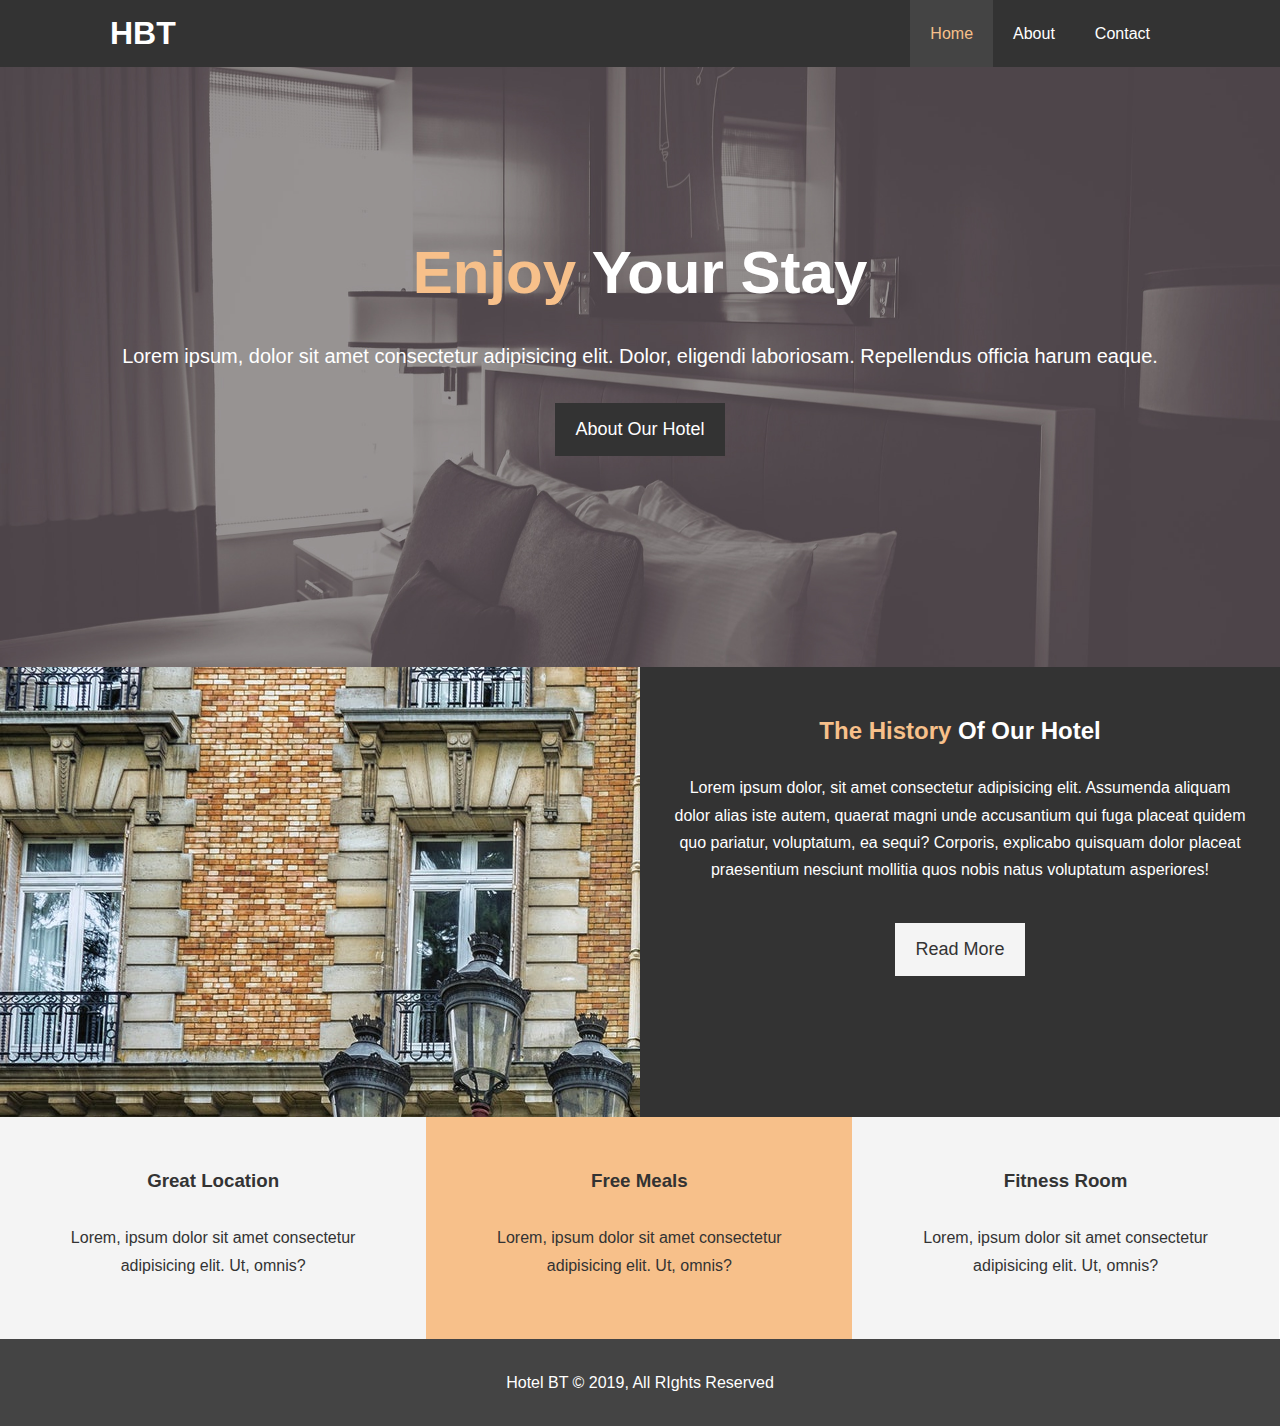
<file: index.html>
<!DOCTYPE html>
<html lang="en">
<head>
  <meta charset="UTF-8">
  <meta name="viewport" content="width=device-width, initial-scale=1.0">
  <meta http-equiv="X-UA-Compatible" content="ie=edge">
  <meta name="description" content="Welcome to the most extraordinary hotel in Boston Massachusetts">
  <meta name="keywords" content="hotel,boston hotel,new england hotel">
  <link rel="stylesheet" href="https://use.fontawesome.com/releases/v5.6.1/css/all.css" integrity="sha384-gfdkjb5BdAXd+lj+gudLWI+BXq4IuLW5IT+brZEZsLFm++aCMlF1V92rMkPaX4PP" crossorigin="anonymous">
  <link rel="stylesheet" href="css/style.css">
  <link rel="stylesheet" media="screen and (max-width: 786px)" href="css/mobile.css">
  <title>Hotel BT | Welcome</title>
</head>
<body> 
  <header>
    <nav id="navbar">
      <div class="container">
        <h1 class="logo"><a href="index.html">HBT</a></h1>
        <ul>
          <li><a class="current" href="index.html">Home</a></li>
          <li><a href="about.html">About</a></li>
          <li><a href="contact.html">Contact</a></li>
        </ul>
      </div>
    </nav>

    <div id="showcase">
      <div class="container">
        <div class="showcase-content">
          <h1><span class="text-primary">Enjoy</span> Your Stay</h1>
          <p class="lead">Lorem ipsum, dolor sit amet consectetur adipisicing elit. Dolor, eligendi laboriosam. Repellendus officia harum eaque.</p>
          <a class="btn" href="about.html">About Our Hotel</a>
        </div>
      </div>
    </div>
  </header>

  <section id="home-info" class="bg-dark">
    <div class="info-img"></div>
    <div class="info-content">
      <h2><span class="text-primary">The History</span> Of Our Hotel</h2>
      <p>
          Lorem ipsum dolor, sit amet consectetur adipisicing elit. Assumenda
          aliquam dolor alias iste autem, quaerat magni unde accusantium qui
          fuga placeat quidem quo pariatur, voluptatum, ea sequi? Corporis,
          explicabo quisquam dolor placeat praesentium nesciunt mollitia quos
          nobis natus voluptatum asperiores!
      </p>
      <a href="about.html" class="btn btn-light">Read More</a>
    </div>
  </section>

  <section id="features">
    <div class="box bg-light">
      <i class="fas fa-hotel fa-3x"></i>
      <h3>Great Location</h3>
      <p>Lorem, ipsum dolor sit amet consectetur adipisicing elit. Ut, omnis?</p>
    </div>
    <div class="box bg-primary">
        <i class="fas fa-utensils fa-3x"></i>
        <h3>Free Meals</h3>
        <p>Lorem, ipsum dolor sit amet consectetur adipisicing elit. Ut, omnis?</p>
    </div>
    <div class="box bg-light">
        <i class="fas fa-dumbbell fa-3x"></i>
        <h3>Fitness Room</h3>
        <p>Lorem, ipsum dolor sit amet consectetur adipisicing elit. Ut, omnis?</p>
    </div>
  </section>

  <div class="clr"></div>

  <footer id="main-footer">
    <p>Hotel BT &copy; 2019, All RIghts Reserved</p>
  </footer>
</body>
</html>
</file>
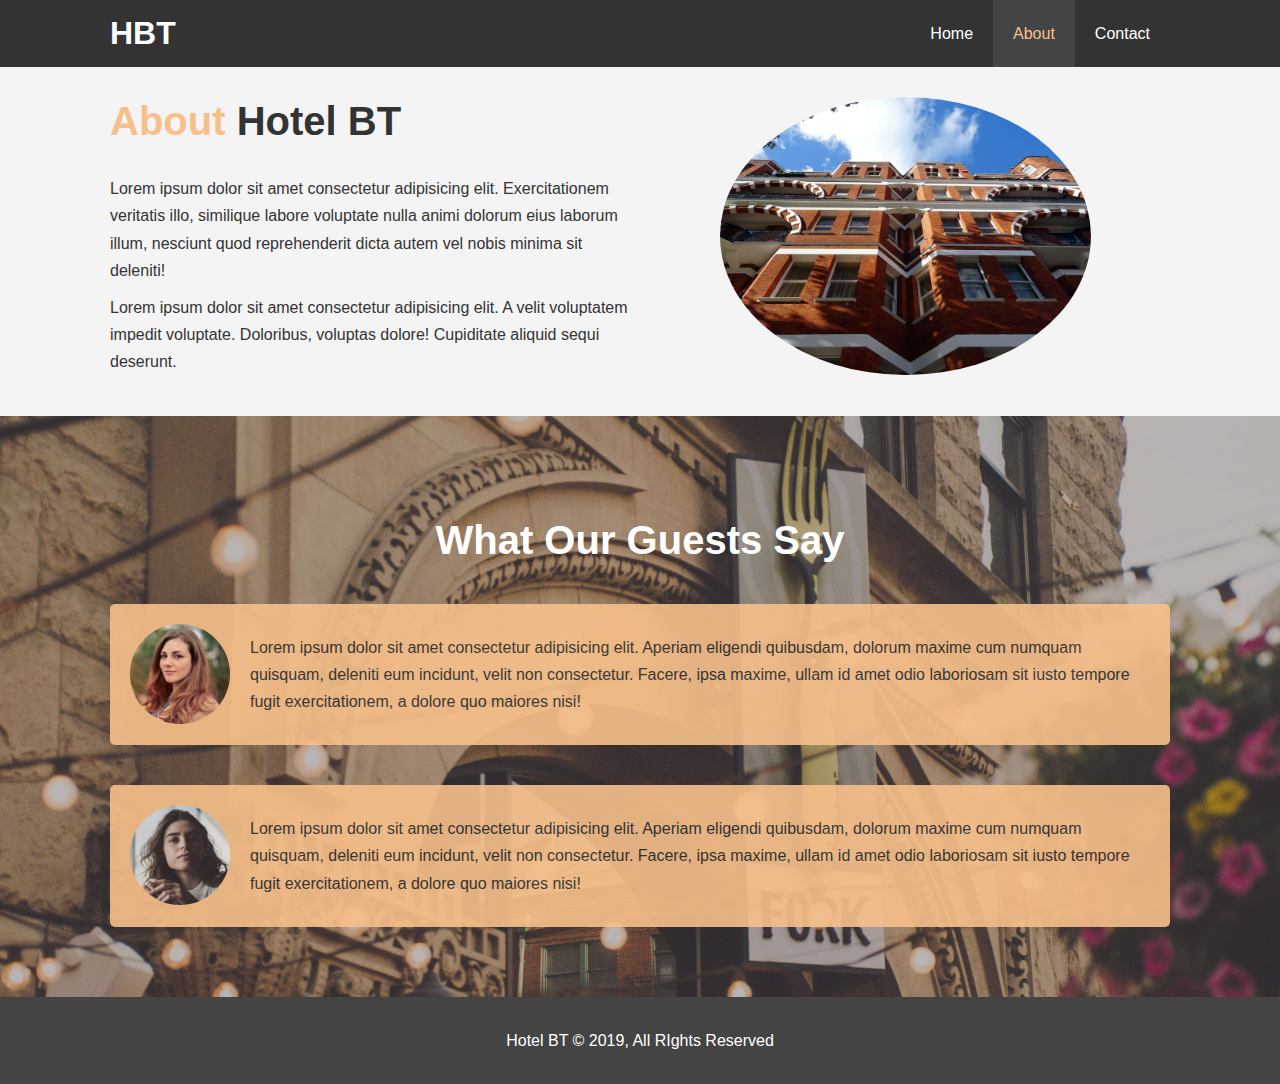
<file: about.html>
<!DOCTYPE html>
<html lang="en">
<head>
  <meta charset="UTF-8">
  <meta name="viewport" content="width=device-width, initial-scale=1.0">
  <meta http-equiv="X-UA-Compatible" content="ie=edge">
  <meta name="description" content="Welcome to the most extraordinary hotel in Boston Massachusetts">
  <meta name="keywords" content="hotel,boston hotel,new england hotel">
  <link rel="stylesheet" href="css/style.css">
  <link rel="stylesheet" media="screen and (max-width: 786px)" href="css/mobile.css">
  <title>Hotel BT | About</title>
</head>
<body>
  <header>
    <nav id="navbar">
      <div class="container">
        <h1 class="logo"><a href="index.html">HBT</a></h1>
        <ul>
          <li><a href="index.html">Home</a></li>
          <li><a class="current" href="about.html">About</a></li>
          <li><a href="contact.html">Contact</a></li>
        </ul>
      </div>
    </nav>
  </header>

  <section id="about-info" class="bg-light py-3">
    <div class="container">
      <div class="info-left">
        <h1 class="l-heading"><span class="text-primary">About</span> Hotel BT</h1>
        <p>Lorem ipsum dolor sit amet consectetur adipisicing elit. Exercitationem veritatis illo, similique labore voluptate nulla animi dolorum eius laborum illum, nesciunt quod reprehenderit dicta autem vel nobis minima sit deleniti!</p>
        <p>Lorem ipsum dolor sit amet consectetur adipisicing elit. A velit voluptatem impedit voluptate. Doloribus, voluptas dolore! Cupiditate aliquid sequi deserunt.</p>
      </div>
      <div class="info-right">
        <img src="./img/photo-2.jpg" alt="hotel">
      </div>
    </div>
  </section>

  <div class="clr"></div>

  <section id="testimonials" class="py-3">
    <div class="container">
      <h2 class="l-heading">What Our Guests Say</h2>
      <div class="testimonial bg-primary">
        <img src="./img/person-1.jpg" alt="Samantha">
        <p>Lorem ipsum dolor sit amet consectetur adipisicing elit. Aperiam eligendi quibusdam, dolorum maxime cum numquam quisquam, deleniti eum incidunt, velit non consectetur. Facere, ipsa maxime, ullam id amet odio laboriosam sit iusto tempore fugit exercitationem, a dolore quo maiores nisi!</p>
      </div>

      <div class="testimonial bg-primary">
          <img src="./img/person-2.jpg" alt="Jen">
          <p>Lorem ipsum dolor sit amet consectetur adipisicing elit. Aperiam eligendi quibusdam, dolorum maxime cum numquam quisquam, deleniti eum incidunt, velit non consectetur. Facere, ipsa maxime, ullam id amet odio laboriosam sit iusto tempore fugit exercitationem, a dolore quo maiores nisi!</p>
        </div>
    </div>
  </section>

  <footer id="main-footer">
    <p>Hotel BT &copy; 2019, All RIghts Reserved</p>
  </footer>
</body>
</html>
</file>
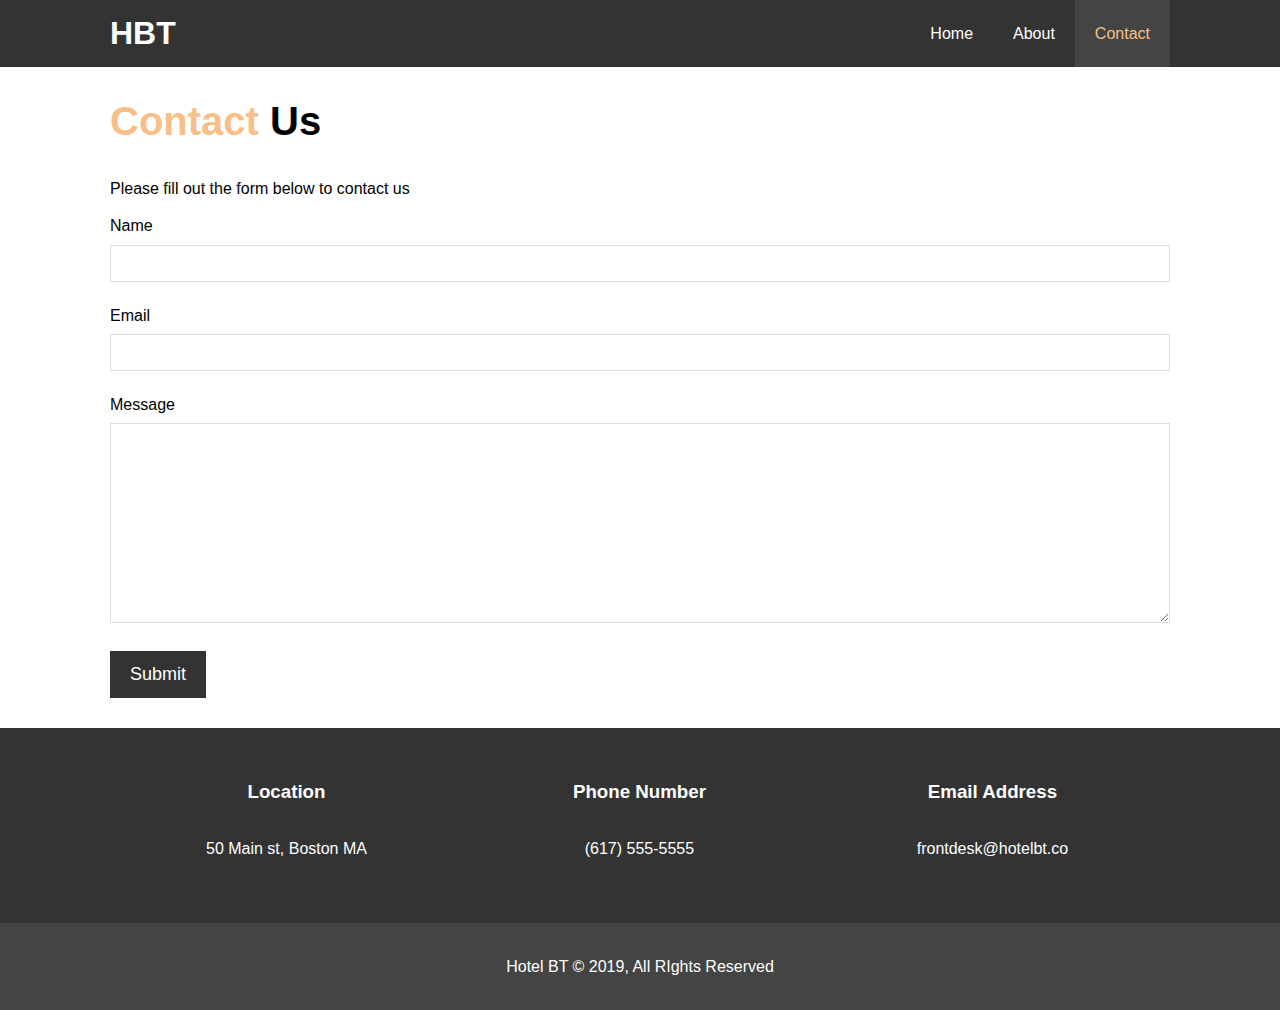
<file: contact.html>
<!DOCTYPE html>
<html lang="en">
<head>
  <meta charset="UTF-8">
  <meta name="viewport" content="width=device-width, initial-scale=1.0">
  <meta http-equiv="X-UA-Compatible" content="ie=edge">
  <meta name="description" content="Welcome to the most extraordinary hotel in Boston Massachusetts">
  <meta name="keywords" content="hotel,boston hotel,new england hotel">
  <link rel="stylesheet" href="https://use.fontawesome.com/releases/v5.6.1/css/all.css" integrity="sha384-gfdkjb5BdAXd+lj+gudLWI+BXq4IuLW5IT+brZEZsLFm++aCMlF1V92rMkPaX4PP" crossorigin="anonymous">
  <link rel="stylesheet" href="css/style.css">
  <link rel="stylesheet" media="screen and (max-width: 786px)" href="css/mobile.css">
  <title>Hotel BT | Contact</title>
</head>
<body>
  <header>
    <nav id="navbar">
      <div class="container">
        <h1 class="logo"><a href="index.html">HBT</a></h1>
        <ul>
          <li><a href="index.html">Home</a></li>
          <li><a href="about.html">About</a></li>
          <li><a class="current" href="contact.html">Contact</a></li>
        </ul>
      </div>
    </nav>
  </header>

  <section id="contact-form" class="py-3">
    <div class="container">
      <h1 class="l-heading"><span class="text-primary">Contact</span> Us</h1>
      <p>Please fill out the form below to contact us</p>
      <form action="process.php">
        <div class="form-group">
          <label for="name">Name</label>
          <input type="text" name="name" id="name">
        </div>
        <div class="form-group">
          <label for="email">Email</label>
          <input type="email" name="email" id="email">
        </div>
        <div class="form-group">
          <label for="message">Message</label>
          <textarea name="message" id="message"></textarea>
        </div>
        <button type="submit" class="btn">Submit</button>
      </form>
    </div>
  </section>

  <section id="contact-info" class="bg-dark">
    <div class="container">
        <div class="box">
            <i class="fas fa-hotel fa-3x"></i>
            <h3>Location</h3>
            <p>50 Main st, Boston MA</p>
          </div>
          <div class="box">
              <i class="fas fa-phone fa-3x"></i>
              <h3>Phone Number</h3>
              <p>(617) 555-5555</p>
          </div>
          <div class="box">
              <i class="fas fa-envelope fa-3x"></i>
              <h3>Email Address</h3>
              <p>frontdesk@hotelbt.co</p>
          </div>
    </div>
  </section>

  <footer id="main-footer">
    <p>Hotel BT &copy; 2019, All RIghts Reserved</p>
  </footer>
</body>
</html>
</file>
<file: css/mobile.css>
#navbar .logo{
  float: none;
  text-align: center;
}

#navbar ul, #navbar ul li{
  float: none;
}

#navbar ul li a{
  padding: 5px;
  border-bottom:grey 1px solid;
}

/* Showcase */
#showcase{
  height: 100%;
}

#showcase .showcase-content {
  padding-top: 70px;
  padding-bottom: 30px;
}

/* Home -info */

#home-info .info-img{
  display: none;
}

#home-info .info-content {
  float: none;
  width: 100%;
  height: 100%;
  text-align: center;
  padding: 50px 30px;
  overflow: hidden;
}

.box {
  float: none;
  width: 100%;
  padding: 50px;
  text-align:center;
}

/* About */
#about-info .info-right, #about-info .info-left{
  float: none;
  width:100% 
}

#about-info .info-right{
  margin-top:30px;
}

.l-heading{
  text-align: cen;
}

/* Contact */

#contact-info .box{
  border-bottom: gray 1px solid ;
}
</file>
<file: css/style.css>
/* Reset */
* {
  margin: 0;
  padding:0;
  box-sizing: border-box;
}

/* Main Styling */
html,body {
  font-family: 'Segoe UI', Tahoma, Geneva, Verdana, sans-serif;
  line-height: 1.7em;
}

a {
  color: #333;
  text-decoration: none;
}

h1, h2, h3 {
  padding-bottom: 20px;
}

p {
  margin: 10px 0;
}

/* Utility Classes */
.container {
  margin: auto;
  max-width: 1100px;
  overflow: auto;
  padding: 0 20px;
}

.text-primary {
  color: #f7c08a;
}

.lead {
  font-size: 20px;
}

.btn {
  display: inline-block;
  font-size: 18px;
  color: #fff;
  background: #333;
  padding: 13px 20px;
  border: none;
  cursor: pointer;
}

.btn:hover {
  background: #f7c08a;
  color: #333;
}

.btn-light {
  background: #f4f4f4;
  color: #333;
}

.bg-dark {
  background: #333;
  color: #fff;
}

.bg-light {
  background: #f4f4f4;
  color: #333;
}

.bg-primary {
  background: #f7c08a;
  color: #333;
}

.clr {
  clear: both;
}

.l-heading {
  font-size: 40px;
  line-height: 1.2;
}

/* Padding */
.py-1 { padding: 10px 0; }
.py-2 { padding: 20px 0; }
.py-3 { padding: 30px 0; }

/* Navbar */
#navbar {
  background: #333;
  color: #fff;
  overflow: auto;
}

#navbar a {
  color: #fff;
}

#navbar .logo {
  float: left;
  padding-top: 20px;
}

#navbar ul {
  list-style: none;
  float: right;
}

#navbar ul li {
  float: left;
}

#navbar ul li a {
  display: block;
  padding: 20px;
  text-align: center;
}

#navbar ul li a:hover, 
#navbar ul li a.current {
  background: #444;
  color: #f7c08a;
}

/* Showcase */
#showcase {
  background: url('../img/showcase.jpg') no-repeat center center/cover;
  height: 600px;
}

#showcase .showcase-content {
  color: #fff;
  text-align: center;
  padding-top: 170px;
}

#showcase .showcase-content h1 {
  font-size: 60px;
  line-height: 1.2em;
}

#showcase .showcase-content p {
  padding-bottom: 20px;
  line-height: 1.7em;
}

/* Home Info */
#home-info {
  height: 450px;
}

#home-info .info-img {
  float: left;
  width: 50%;
  background: url('../img/photo-1.jpg') no-repeat;
  min-height: 100%;
}

#home-info .info-content {
  float: right;
  width: 50%;
  height: 100%;
  text-align: center;
  padding: 50px 30px;
  overflow: hidden;
}

#home-info .info-content p {
  padding-bottom: 30px;
}

/* Features */
.box {
  float: left;
  width: 33.3%;
  padding: 50px;
  text-align:center;
}

.box i {
  margin-bottom: 10px;
}

/* About Info */
#about-info .info-right {
  float: right;
  width: 50%;
  min-height: 100%;
}

#about-info .info-right img {
  display: block;
  margin: auto;
  width: 70%;
  border-radius: 50%;
}

#about-info .info-left {
  float: left;
  width: 50%;
  min-height: 100%;
}

/* Testimonials */
#testimonials {
  height: 100%;
  background: url('../img/test-bg.jpg') no-repeat center center/cover;
  padding-top: 100px;
}

#testimonials h2 {
  color: #fff;
  text-align: center;
  padding-bottom: 40px;
}

#testimonials .testimonial {
  padding: 20px;
  margin-bottom: 40px;
  border-radius: 5px;
  opacity: 0.9;
}

#testimonials .testimonial img {
  width: 100px;
  float: left;
  margin-right: 20px;
  border-radius: 50%;
}

/* Contact Form */
#contact-form .form-group {
  margin-bottom: 20px;
}

#contact-form label {
  display: block;
  margin-bottom: 5px;
}

#contact-form input, 
#contact-form textarea {
  width: 100%;
  padding: 10px;
  border: 1px #ddd solid;
}

#contact-form textarea {
  height: 200px;
}

#contact-form input:focus, 
#contact-form textarea:focus {
  outline: none;
  border-color: #f7c08a;
}

/* Footer */
#main-footer {
  text-align: center;
  background: #444;
  color: #fff;
  padding: 20px;
}
</file>
